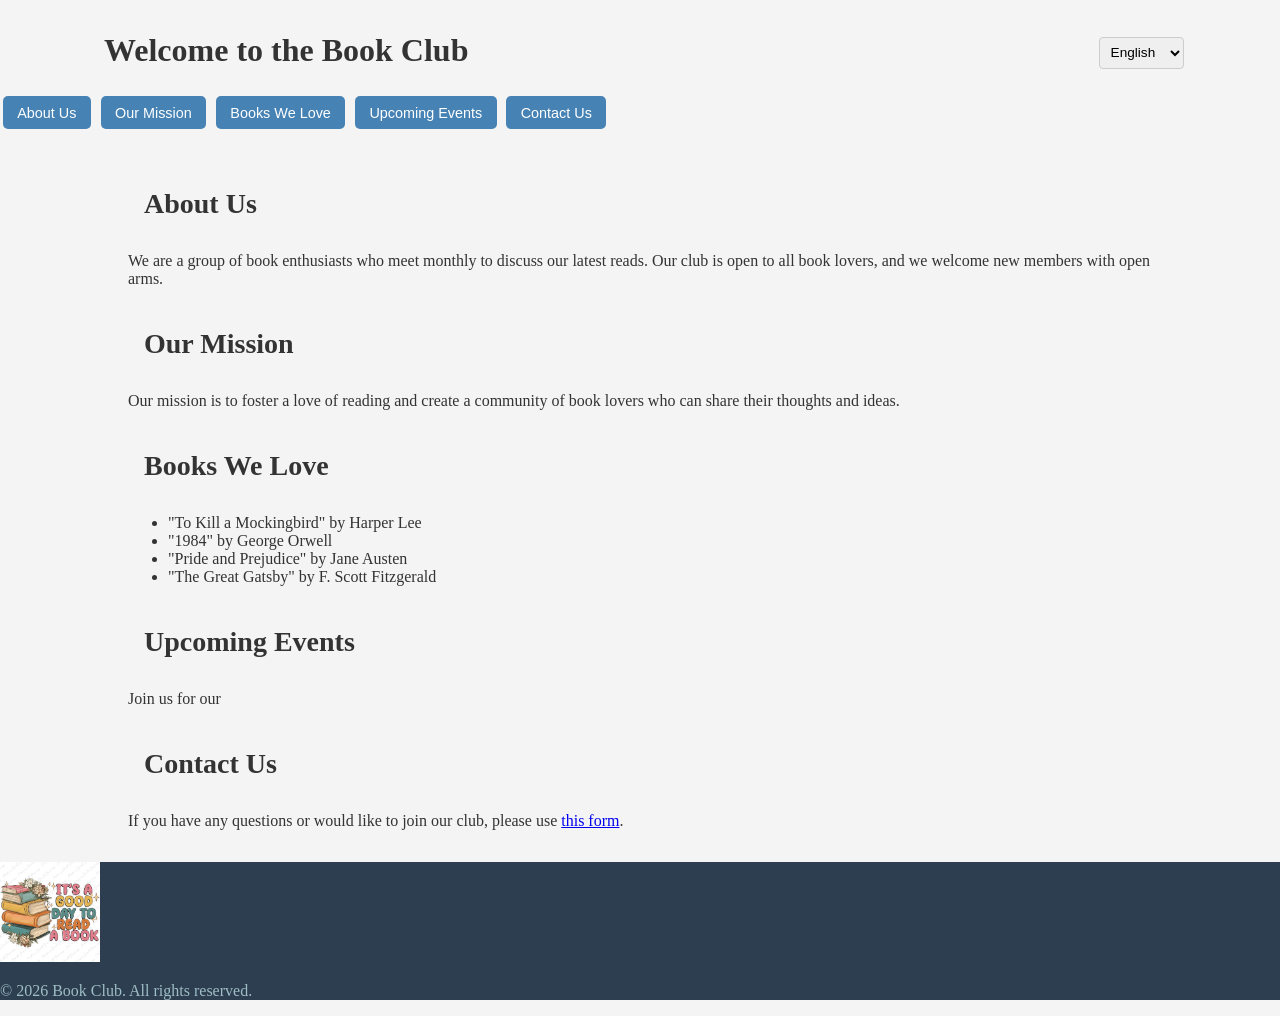
<file: index.html>
<!DOCTYPE html>
<html>
<head>
    <meta charset="UTF-8">
	<meta name="viewport" content="width=device-width, initial-scale=1.0">
	<meta name="description" content="Book Club main page">
	<meta name="author" content="Your Name">
	<meta name="keywords" content="book club, reading, literature, books">
	<title>Book Club</title>
    <!-- Link to external CSS file -->
     <link rel="stylesheet" href="./css/styles.css">   
    <link rel="stylesheet" href="./css/single-page.css"> 
    <!--Adds internationalisation support-->
    <script src="./js/i18n/i18n.js" defer></script>
</head>
<body>
    <header>
        <div class="header-bar">
            <h1 data-i18n="page.title">Welcome to the Book Club</h1>

            <select id="language-switcher" onchange="switchLanguage(this.value)">
                <option value="en">English</option>
                <option value="es">Español</option>
            </select>
        </div>
        <nav>
            <ul>
                <li><a href="#about" data-i18n="navigation.about">About Us</a></li>
                <li><a href="#mission" data-i18n="navigation.mission">Our Mission</a></li>
                <li><a href="#books" data-i18n="navigation.favouriteBooks">Books We Love</a></li>
                <li><a href="#events" data-i18n="navigation.events">Upcoming Events</a></li>
                <li><a href="#contact" data-i18n="navigation.contact">Contact Us</a></li>
            </ul>
        </nav>
    </header>

    <main class="responsive">
        <section id="about">
            <h2 data-i18n="sections.about.title">About Us</h2>
            <p data-i18n="sections.about.description">
                We are a group of book enthusiasts who meet monthly 
                to discuss our latest reads. Our club is open to all book lovers,
                and we welcome new members with open arms.
            </p>
        </section>

        <article id="mission">
            <h2 data-i18n="sections.mission.title">Our Mission</h2>
            <p data-i18n="sections.mission.description">
                Our mission is to foster a love of reading and create a community
                of book lovers who can share their thoughts and ideas.
            </p>
        </article>

        <section id="books">
            <h2 data-i18n="sections.books.title">Books We Love</h2>
            <ul>
                <li data-i18n="books.mockingbird">"To Kill a Mockingbird" by Harper Lee</li>
                <li data-i18n="books.nineteenEightyFour">"1984" by George Orwell</li>
                <li data-i18n="books.prideAndPrejudice">"Pride and Prejudice" by Jane Austen</li>
                <li data-i18n="books.greatGatsby">"The Great Gatsby" by F. Scott Fitzgerald</li>
            </ul>
        </section>
        
        <section id="events">
            <h2 data-i18n="sections.events.title">Upcoming Events</h2>
            <p data-i18n="sections.events.description">
                Join us for our <a href="./pages/events.html" data-i18n="sections.events.nextMeetingLink">next meeting</a>
                on the 15th of July where we will be discussing "To Kill a Mockingbird".
                We also have a special author talk scheduled for the 30th of August
                with local author Jane Doe.
            </p>
        </section>

        <section id="contact">
            <h2 data-i18n="sections.contact.title">Contact Us</h2>
            <p>
                <span data-i18n="sections.contact.description">
                    If you have any questions or would like to join our club, please use
                </span>
                <a href="./pages/contact.html" target="_self"
                   data-i18n="sections.contact.formLink">this form</a>.
            </p>
        </section>
    </main>

    <footer>
       <img src="./resources/images/bookclublogo.jpg"
            alt="Book Club logo"
            title="Book Club"
            width="100"
            height="100"
            data-i18n-alt="footer.logoAlt"
            data-i18n-title="footer.logoTitle">

       <p data-i18n="footer.rights">
           &copy; 2026 Book Club. All rights reserved.
       </p>
    </footer>
</body>
</html>
</file>
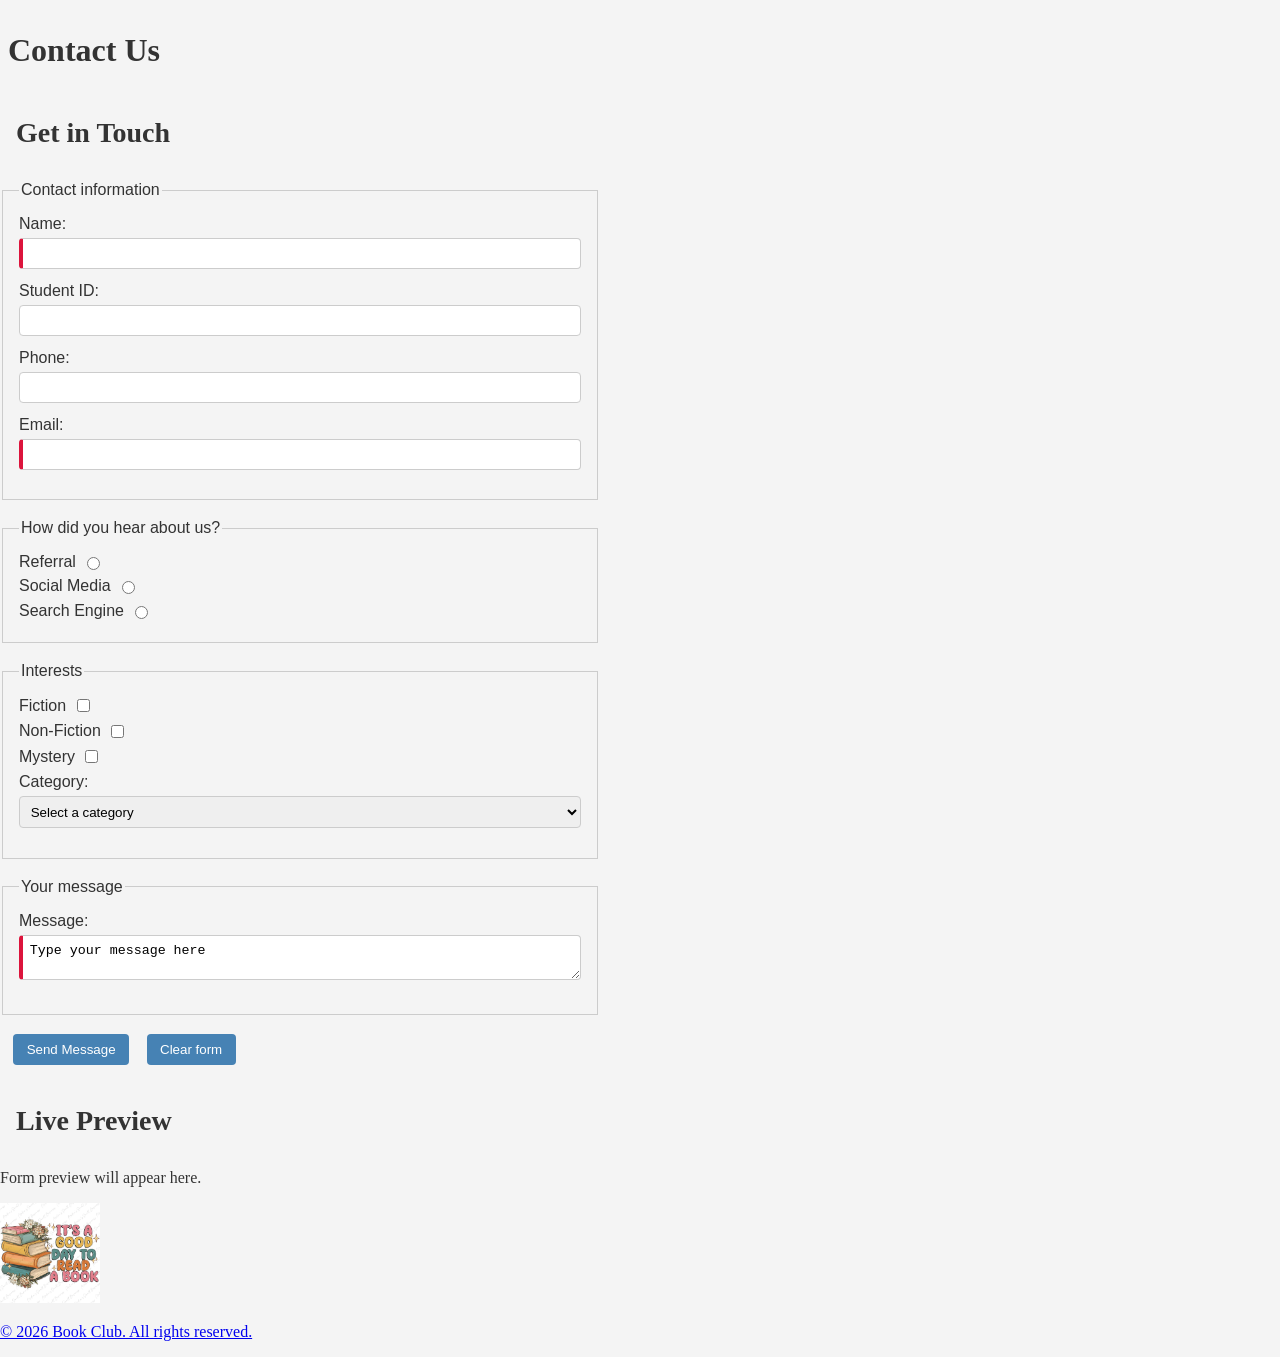
<file: pages/contact.html>
<!DOCTYPE html>
<html lang="en-GB">
<head>
    <meta charset="UTF-8">
	<meta name="viewport" content="width=device-width, initial-scale=1.0">
	<meta name="description" content="Contact information for the Book Club">
	<meta name="author" content="Your Name">
	<meta name="keywords" content="book club, reading, literature, books">
    <title>Contact Us - Book Club</title>
    <!-- Link to external CSS file -->
    <link rel="stylesheet" href="../css/styles.css">
    <!-- Link to external JavaScript file -->
    <script src="../js/myJS.js" defer></script>  
</head>
<body>
    <header>
        <h1>Contact Us</h1>
    </header>
    <main>
        <section>
            <h2>Get in Touch</h2>
            <form action="mailto:info@bookclub.com?subject=Contact%20Form" onsubmit="return validateForm();" method="post" 
            onkeydown="handleKeydown(event)" novalidate>

              <fieldset>
                <legend>Contact information</legend> 
                <label for="name">Name:</label>

                <input type="text" id="name" name="name" required oninput="updatePreview(); checkValidityState(this)"
                onmouseover="handleMouseOver(this)" onmouseout="handleMouseOut(this)">
                
                <!-- Input type text with this pattern="UO[0-9]{6}" -->
                <label for="student-id">Student ID:</label>
                <input type="text" id="student-id" name="student-id" pattern="UO[0-9]{6}" oninput="checkValidityState(this)">
                <label for="phone">Phone:</label>
                <input type="tel" id="phone" name="phone" oninput="updatePreview()">
                <label for="email">Email:</label>
                <input type="email" id="email" name="email" required oninput="updatePreview()">
              </fieldset>  
                <!-- A group of radio buttons -->
                <fieldset>
                    <legend>How did you hear about us?</legend>
                    <label for="referral" class="option">
                      Referral
                      <input type="radio" id="referral" name="referral" value="referral" onchange="updatePreview()">  
                    </label>
                    <label for="social" class="option">
                        Social Media
                      <input type="radio" id="social" name="referral" value="social" onchange="updatePreview()">
                    </label>
                    <label for="search" class="option">
                        Search Engine
                        <input type="radio" id="search" name="referral" value="search" onchange="updatePreview()">
                    </label>
                </fieldset>
                <!-- A group of checkboxes-->
                <fieldset>
                    <legend>Interests</legend>
                    <label for="fiction" class="option">
                        Fiction
                        <input type="checkbox" id="fiction" name="interests" value="fiction" onchange="updatePreview()">
                    </label>
                    <label for="nonfiction" class="option">
                        Non-Fiction
                        <input type="checkbox" id="nonfiction" name="interests" value="nonfiction" onchange="updatePreview()">
                    </label>
                    <label for="mystery" class="option">
                        Mystery
                        <input type="checkbox" id="mystery" name="interests" value="mystery" onchange="updatePreview()">
                    </label>
                <!-- A drop-down list (select) containing options grouped into two groups -->
                 <label for="category">Category:</label>
                 <select id="category" name="category" onchange="updatePreview()">
                     <option value="">Select a category</option>
                    <optgroup label="Fiction">
                        <option value="novel" >Novel</option>
                        <option value="shortstories">Short Stories</option>
                    </optgroup>
                    <optgroup label="Non-Fiction">
                        <option value="biography">Biography</option>
                        <option value="history">History</option>
                    </optgroup>
                 </select>
                </fieldset>
                <fieldset>
                    <legend>Your message</legend>
                 <label for="message">Message:</label>
                 <textarea id="message" name="message" required oninput="updatePreview()">Type your message here</textarea>
                 </fieldset>

                  <!-- Error container -->
                  <div id="error-box" class="error-box"></div>
                
                 <button class="btn" id="submit-btn" type="submit">Send Message</button>
                 <button class="btn" id="reset-btn" type="reset">Clear form </button>
            </form>
        </section>

        <!-- Preview container -->
        <section id="preview">
        <h2>Live Preview</h2>
        <div id="preview-content">
            <p>Form preview will appear here.</p>
        </div>
        </section>

    </main>

    <footer>
        <a href="../index.html">
        <img src="../resources/images/bookclublogo.jpg" alt="Book Club logo" title="Book Club" width="100" height="100">
        <p>&copy; 2026 Book Club. All rights reserved.</p>
    </footer>
</body>
</html>
</file>
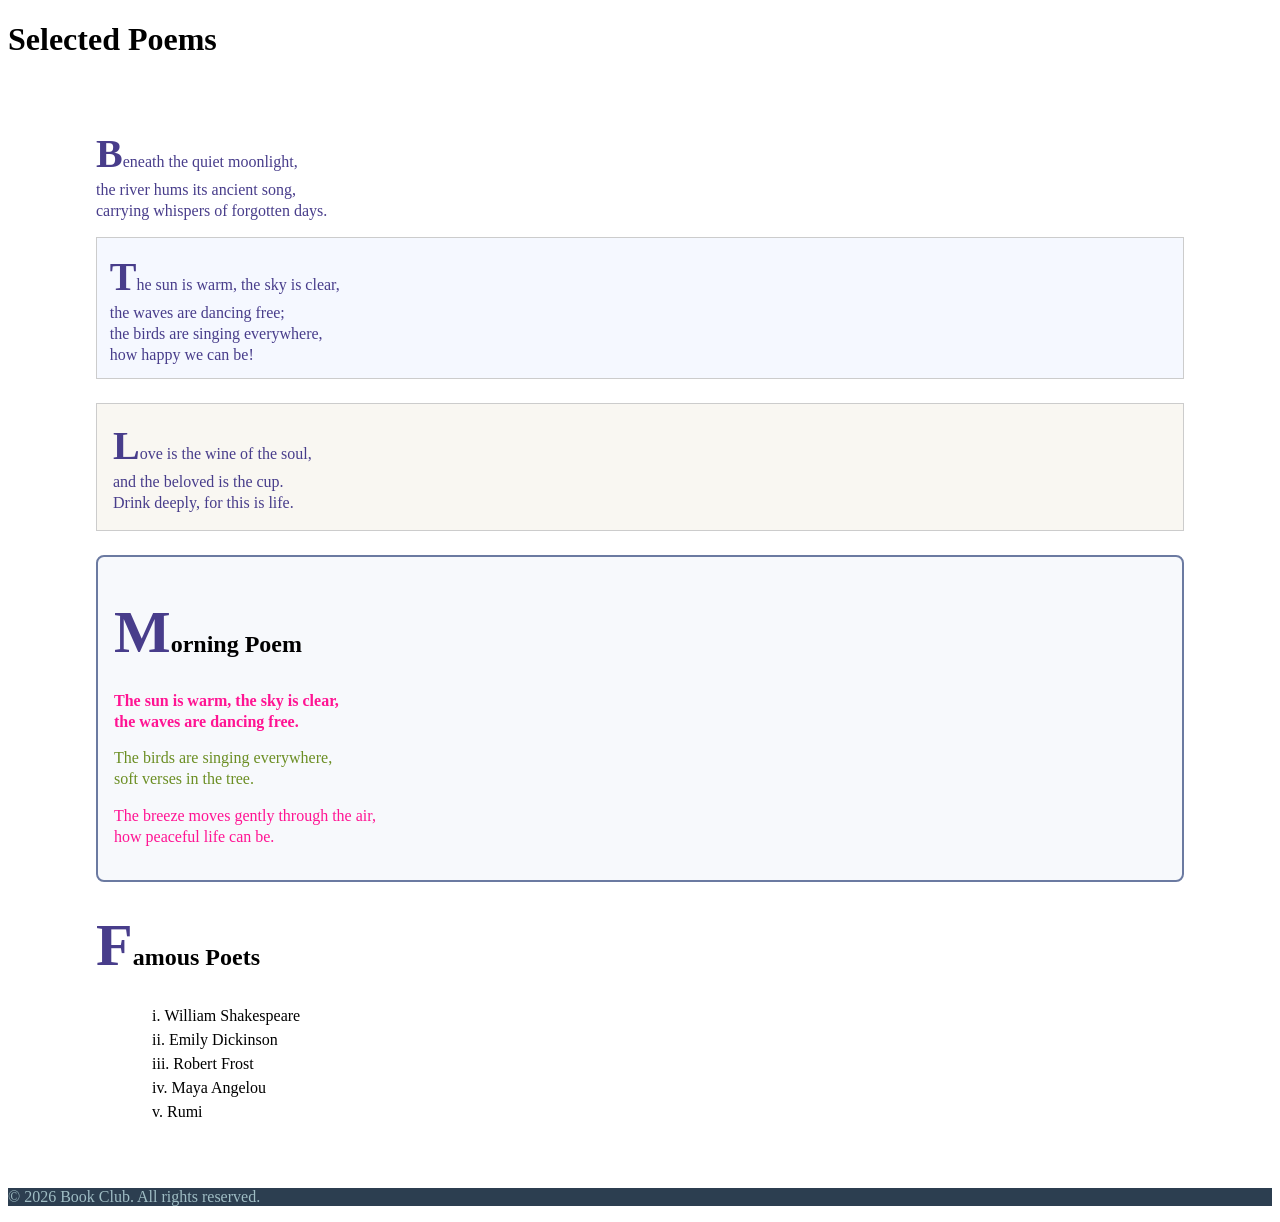
<file: pages/poems.html>
<!DOCTYPE html>
<html lang="en-GB">
<head>
    <meta charset="UTF-8">
    <meta name="viewport" content="width=device-width, initial-scale=1.0">
    <title>Poem - Book Club</title>
    <link rel="stylesheet" href="../css/single-page.css">
    <link rel="stylesheet" href="../css/poetry.css">
</head>
<body>
    <header>
        <h1>Selected Poems</h1>
    </header>
    <main>
        <section>
            <p class="poem">
                Beneath the quiet moonlight, <br>
                the river hums its ancient song, <br>
                carrying whispers of forgotten days.
            </p>
        </section>
        <section>
            <p id="byron">
                The sun is warm, the sky is clear, <br>
                the waves are dancing free; <br>
                the birds are singing everywhere, <br>
                how happy we can be!
            </p>
        </section>
        <section>
            <p class="rumi">
                Love is the wine of the soul, <br>
                and the beloved is the cup. <br>
                Drink deeply, for this is life.
            </p>
        </section>
        <section class="poem-box">
            <h2>Morning Poem</h2>
            <p>
                The sun is warm, the sky is clear,<br>
                the waves are dancing free.
            </p>

            <div>
                <p>
                The birds are singing everywhere,<br>
                soft verses in the tree.
                </p>
            </div>

            <p>
                The breeze moves gently through the air,<br>
                how peaceful life can be.
            </p>
        </section>
        <section>
            <h2>Famous Poets</h2>
            <ol class="poets-list">
                <li>William Shakespeare</li>
                <li>Emily Dickinson</li>
                <li>Robert Frost</li>
                <li>Maya Angelou</li>
                <li>Rumi</li>
            </ol>
        </section>
    </main>
    <footer>
        <p>&copy; 2026 Book Club. All rights reserved.</p>
    </footer>
</body>
</html>
</file>
<file: css/styles.css>
.responsive {
  width: 80%;
  margin: 0 auto;
  padding: 1em;
}

/* layout adapts on smaller screens */
@media (max-width: 768px) {
  .responsive {
    width: 90%;
    padding: 0.8em;
  }
}

/* very narrow screens (mobile) */
@media (max-width: 480px) {
  .responsive {
    width: 100%;
    padding: 0.6em;
  }
}

body {
    font-size: 1rem;
    font-family:Cambria, Cochin, Georgia, Times; 
    background-color: #f4f4f4;
    color: #333;
    margin: 0;
    padding: 0;
}

h1 {
  font-size: 2rem;
  font-weight: bold;
  margin: 1.5rem 0 1rem;
  padding: 0.5rem;
}

h2 {
  font-size: 1.75rem;
  margin: 1.5rem 0 1rem;
  padding: 1rem;
}

table {
  border: 1px solid #ccc;
  border-collapse: collapse;
  width: 65vw;
  margin-left: 1.5em;
  font-family: Arial, sans-serif;
}

th, td {
  border: 1px solid #ccc;
  padding: 0.6em;
  text-align: left;
}

thead th {
  background-color: #f0f4f8;
  font-weight: bold;
}

thead tr:hover th {
  background-color: #dce6f2;
}

/* general form font */
form {
  font-family: Arial, sans-serif;
  max-width: 600px;
}

/* style only text-like controls */
input[type="text"],
input[type="email"],
input[type="tel"],
textarea,
select {
  width: 100%;
  padding: 0.5em;
  margin: 0.4em 0 1em;
  border: 1px solid #ccc;
  border-radius: 4px;
  box-sizing: border-box;
}

/* focus style (active field) */
input:focus,
textarea:focus,
select:focus {
  outline: none;
  border-color: steelblue;
  background-color: #f0f6ff;
}

/* visually identify required fields */
input:required,
textarea:required {
  border-left: 4px solid crimson;
}

/* align radio buttons and checkboxes with labels */
.option {
  display: flex;
  align-items: center;
  gap: 0.4em;
  margin-bottom: 0.4em;
}

/* fieldset styling */
fieldset {
  margin-bottom: 1.2em;
  padding: 1em;
  border: 1px solid #ccc;
}

/* buttons */
button {
  padding: 0.6em 1em;
  margin-left: 1em;
  border: none;
  background-color: steelblue;
  color: white;
  border-radius: 4px;
  cursor: pointer;
}

button:hover {
  background-color: darkslateblue;
}

/* Error container styling using relative units */
.error-box {
  color: #b00020;               /* deep red for errors */
  background-color: #fce4e4;    /* light red background for contrast */
  border: 0.08em solid #f5c2c7; /* subtle border */
  border-radius: 0.375em;       /* soft rounded corners */
  font-family: Arial, sans-serif;
  font-size: 0.95em;            /* slightly smaller than body text */
  padding: 0.625em 0.9375em;    /* vertical and horizontal spacing */
  margin-top: 0.75em;           /* spacing above the box */
  line-height: 1.4;             /* improves readability */
  display: none;                /* hidden by default */
}

/* Show error box when it has content */
.error-box.visible {
  display: block;
}

input.valid, textarea.valid, select.valid { 
  border-color: green; 
  box-shadow: 0 0 0 3px rgba(0,128,0,0.08); 
} 

input.invalid, textarea.invalid, select.invalid {
   border-color: crimson; 
   box-shadow: 0 0 0 3px rgba(220,20,60,0.06); 
}


/* Highlight effect for hover and keyboard interaction */
input, textarea {
  transition: background-color 0.2s;
}

.highlight {
  background-color: #f0f8ff; /* light blue highlight */
}

button.highlight {
  background-color: #005fcc;   /* darker blue for strong contrast */
  color: #ffffff;              /* white text for readability */
  border: 0.15em solid #003f8a; /* darker border for definition */
  font-weight: bold;           /* stronger visual emphasis */
}

.header-bar {
 display: flex;
  justify-content: space-between;   /* distribute space */
  align-items: centre;              /* vertical alignment */

  max-width: 85%;                /* constrain content width */
  margin: 0 auto;                   /* centre horizontally */
  padding: 0 1.5rem;                /* breathing room on sides */
  gap: 1rem;                        /* consistent spacing */
}

#language-switcher {
    width: auto;
  display: inline-block;

  height: 2rem;              /* control overall height */
  padding: 0 0.4rem;         /* reduce vertical padding */
  font-size: 0.85rem;        /* slightly smaller text */

  border-radius: 4px;
  line-height: 1.2;          /* prevent text stretching */

  margin-left: 1rem;
  margin-top: 2.3rem; /* pushes it down */
}
</file>
<file: css/single-page.css>
main {       
    width: 85vw;
    margin: 0 auto;
    padding: 2rem;   
}   

/* remove default list styling */
nav ul {
  list-style: none;
  padding: 0;
  margin: 0;
}

/* horizontal menu */
nav li {
  display: inline-block;
}

/* style links as buttons */
nav a {
  display: inline-block;
  padding: 0.6em 1em;
  margin: 0.2em;
  text-decoration: none;
  font-family: Arial, sans-serif;
  font-size: 0.9rem;
  color: white;
  background-color: steelblue;
  border-radius: 5px;
}

/* hover effect */
nav a:hover {
  background-color: darkslateblue;
}


/* Language-specific backgrounds */
footer:lang(en){
    color:#9fbdc4;
    background-color: #2c3e50;
}

footer:lang(es) {
    color:#93977a;
    background-color: #8b2e2e;
}
</file>
<file: css/poetry.css>
section {
  font-family: Georgia, serif;
  line-height: 1.3;
}

section::first-letter {
  font-size: 2.5em;
  font-weight: bold;
  color: darkslateblue;
}

#byron {
  line-height: 1.3;
  margin: 1em 0;
  padding: 0.8em;
  border: 0.5px solid #ccc;
  background-color: #f5f8ff;
}

.rumi {
  margin: 1.5em 0;
  padding: 1em;
  border: 1px solid #ccc;
  background-color: #f9f7f2;
}

section.poem-box {
  border: 2px solid #6b7aa1;
  border-radius: 8px;
  padding: 1em;
  margin: 1.5em 0;
  background-color: #f7f9fc;
}

/* descendant combinator (space) */
section p {
  font-family: Georgia, serif;
  color:olivedrab
}

/* child combinator (>) */
section > p {
  color: darkslateblue;
}

/* adjacent sibling combinator (+) */
h2 + p {
  font-weight: bold;
}

/* general sibling combinator (~) */
h2 ~ p {
  line-height: 1.3;
  color:deeppink
}

.poets-list {
  list-style-type:lower-roman;
  list-style-position: inside;
  line-height: 1.5em;
  margin-left: 1em;
}
</file>
